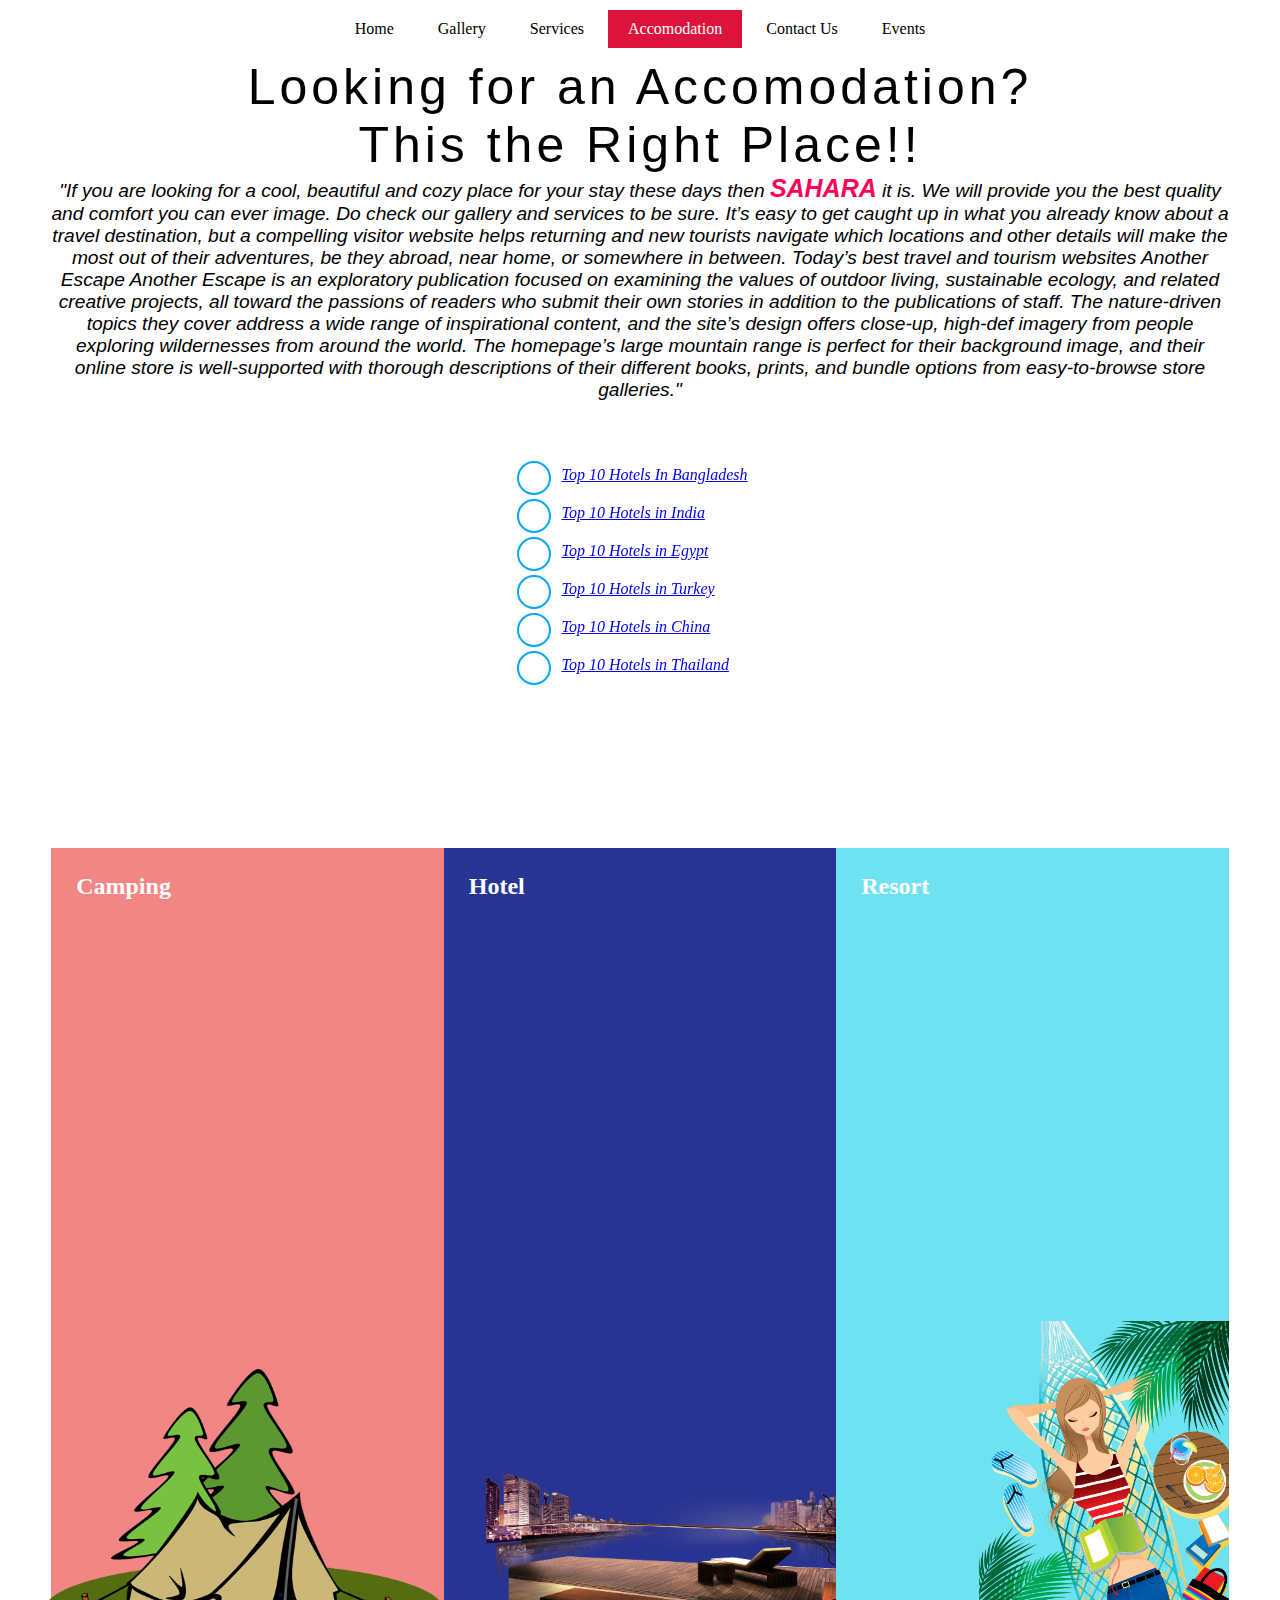
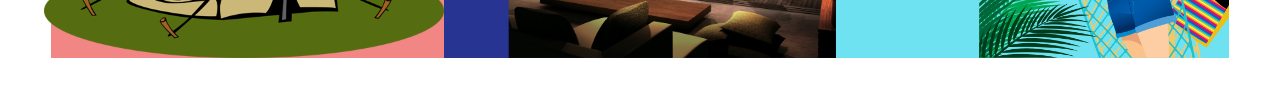
<file: WPD project/accomodation.html>
<!DOCTYPE html>
<html lang="en">
<head>
    <meta charset="UTF-8">
    <meta http-equiv="X-UA-Compatible" content="IE=edge">
    <meta name="viewport" content="width=device-width, initial-scale=1.0">
    <title>Sahara-Accomodation</title>
    <link rel="stylesheet" href="accomodation.css">
    <link rel="stylesheet" href="https://fonts.googleapis.com/css2?family=Roboto+Mono&display=swap">
    <link href="https://fonts.googleapis.com/css2?family=Cabin&display=swap" rel="stylesheet">
</head>
<body>
    <nav>
        <div class="container">
          <ul>
            <li class="home"><a href="index.html">Home</a></li>
            <li class="gallery"><a href="gallery.html">Gallery</a></li>
            <li class="aervices"><a href="services.html">Services</a></li>
            <li class="accomodation active"><a href="accomodation.html">Accomodation</a></li>
            <li class="contactus"><a href="contactus.html">Contact Us</a></li>
            <li class="events"><a href="events.html">Events</a></li>
          </ul>
        </div>
      </nav>
    <div class="navig">
        
            <ul><li><p>Looking for an Accomodation?<br>This the Right Place!!</p></li></ul>
       
    </div>
    <div id="sometext">
        <p>"If you are looking for a cool, beautiful and cozy place for your stay these days then <span id="saharatxt">SAHARA</span> it is. We will provide you the best quality and comfort you can ever image. Do check our gallery and services to be sure.

            It’s easy to get caught up in what you already know about a travel destination, but a compelling visitor website helps returning and new tourists navigate which locations and other details will make the most out of their adventures, be they abroad, near home, or somewhere in between.
            
            Today’s best travel and tourism websites
            Another Escape
            Another Escape is an exploratory publication focused on examining the values of outdoor living, sustainable ecology, and related creative projects, all toward the passions of readers who submit their own stories in addition to the publications of staff. The nature-driven topics they cover address a wide range of inspirational content, and the site’s design offers close-up, high-def imagery from people exploring wildernesses from around the world. The homepage’s large mountain range is perfect for their background image, and their online store is well-supported with thorough descriptions of their different books, prints, and bundle options from easy-to-browse store galleries."</p>
    </div>

    <div class="lists">
    
        <ul>
            <li> <p> <a href="https://www.expedia.com/Destinations-In-Bangladesh-Luxury-Hotel.0-0-d15-tLuxuryHotel.Hotel-Filter-Destinations">Top 10 Hotels In Bangladesh</a></p></li>
            <li> <p> <a href="https://theluxurytravelexpert.com/2019/09/02/best-luxury-hotels-india/">Top 10 Hotels in India</a> </p></li>
            <li> <p> <a href=" https://en.escapio.com/5-star-hotels/egypt-hotels">Top 10 Hotels in Egypt </a></p></li>
            <li> <p> <a href="https://theluxurytravelexpert.com/2016/01/18/top-10-best-luxury-hotels-in-turkey/">Top 10 Hotels in Turkey </a></p></li>
            <li> <p> <a href="http://www.china-hotels.ws/top10-luxury-hotels.htm">Top 10 Hotels in China </a></p></li>
            <li> <p><a href="https://theluxurytravelexpert.com/2020/02/17/top-10-best-luxury-hotels-thailand/">Top 10 Hotels in Thailand </a></p></li>
        </ul>
    </div>
    
    

    <section id="accomodation">
        
         
        <div class="photo">
            <h2>Camping</h2>
            <div class="caption">
                <p>Find the spot you want and book now. Here are some Fourth of July hot spots with close proximity to holiday celebrations.</p>
                <a href="contactus.html"><button type="new_button">Contact Us</button></a>
                
            </div>
            <img src="images/camp.png" id="guide">
        </div>
        <div class="photo">
            <h2>Hotel</h2> 

            <div class="caption">
                <p>With SAHARA you can easily find your ideal hotel and compare prices from different websites. Simply enter where you want to go and your desired travel let us know </p>
                <a href="contactus.html"><button type="new_button">Contact Us</button></a>
            </div>
            <img src="images/sum.png" id="room">
        </div>
        <div class="photo">
            <h2>Resort</h2>
            <div class="caption">
                <p>Sahara can help you choose sustainable Resort for you. We provide world class Resort for you. If you are looking for affordable places here we are.</p>
                <a href="contactus.html"><button type="new_button">Contact Us</button></a>
            </div>
            <img src="images/klipartz.com (2).png" alt="food" id="camp">
        </div>
      </section>
</html>
</file>
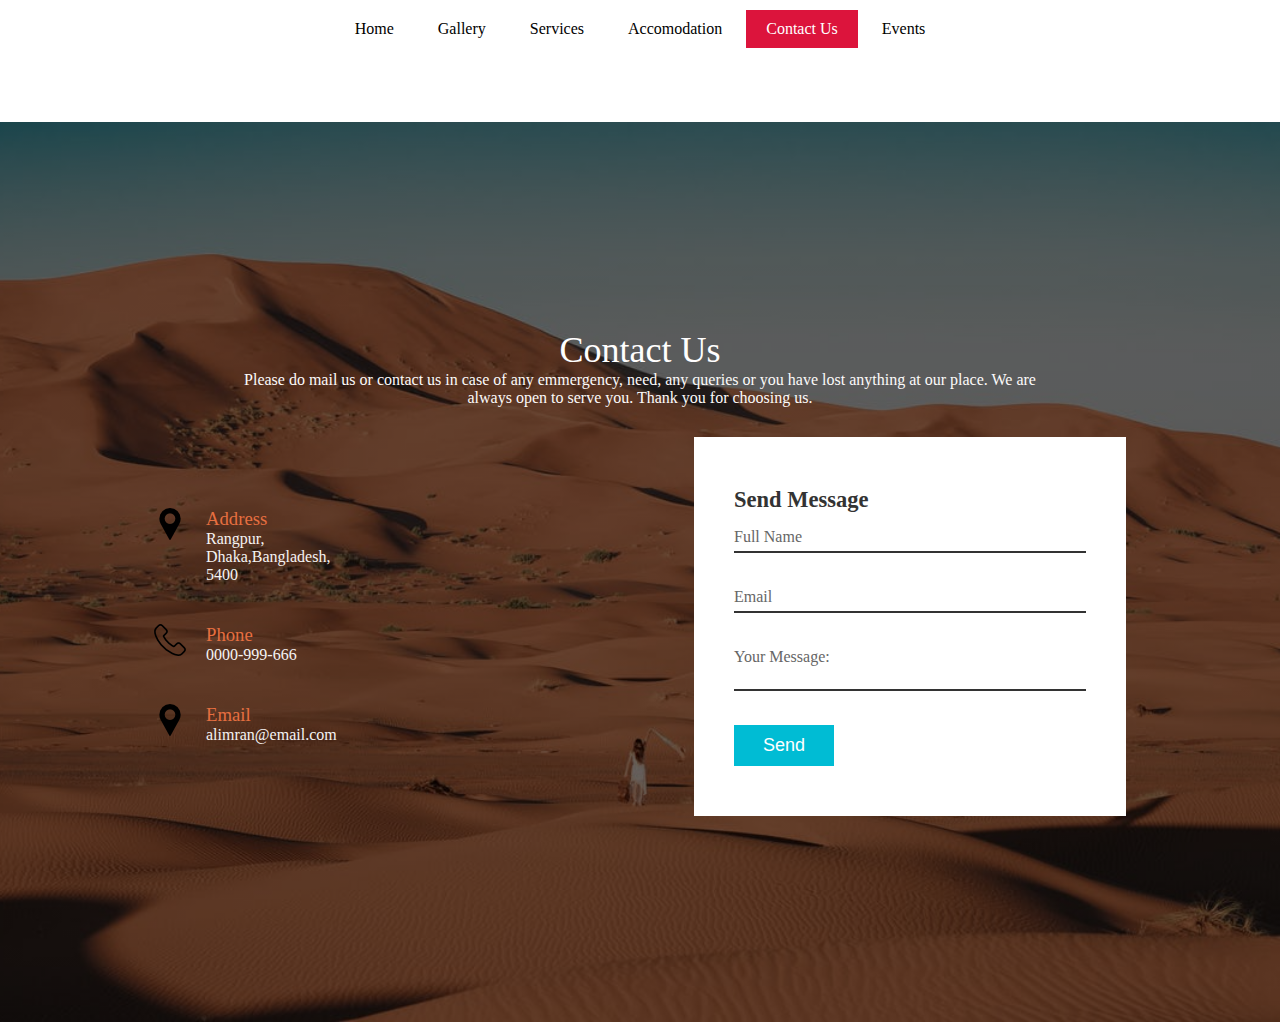
<file: WPD project/contactus.html>
<!DOCTYPE html>
<html lang="en">
<head>
    <meta charset="UTF-8">
    <meta http-equiv="X-UA-Compatible" content="IE=edge">
    <meta name="viewport" content="width=device-width, initial-scale=1.0">
    <title>Sahara-Contact Us</title>
    <link rel="stylesheet" href="style.css">
    <link rel="stylesheet" href="https://fonts.googleapis.com/css2?family=Roboto+Mono&display=swap"">
    <link href="https://fonts.googleapis.com/css2?family=Cabin&display=swap" rel="stylesheet">
</head>

<body>
    <nav>
        <div class="container">
          <ul>
            <li class="home"><a href="index.html">Home</a></li>
            <li class="gallery"><a href="gallery.html">Gallery</a></li>
            <li class="services"><a href="services.html">Services</a></li>
            <li class="accomodation"><a href="accomodation.html">Accomodation</a></li>
            <li class="contactus active"><a href="contactus.html">Contact Us</a></li>
            <li class="events"><a href="events.html">Events</a></li>
          </ul>
        </div>
      </nav>
    <section id="contactus">
         
          <div class="content">
            <h2>Contact Us</h2>
            <p>Please do mail us or contact us in case of any emmergency, need, any queries or you have lost anything at our place. We are always open to serve you. Thank you for choosing us.</p>
          </div>
              <div class="container2"> 
                    <div class="contactinfo">
                        <div class="box">
                            <div class="icon"> 
                               <img src="images/pin.png" alt="">
                            </div>
                               
                               
                            <div class="text">
                                    <h3>Address</h3>
                                    <p>Rangpur, <br>Dhaka,Bangladesh,<br>5400</p>
                            </div>

                        </div>
                        <div class="box">
                                <div class="icon">
                                   <img src="images/telephone.png" alt="">
                                </div>
                                     
                                    <div class="text">
                                        <h3>Phone</h3>
                                        <p>0000-999-666</p>
                                     </div>
                        </div>
                        <div class="box">
                        <div class="icon">
                         <img src="images/pin.png" alt="">
                        </div>
                            
                            <div class="text">
                                <h3>Email</h3>
                                <p>alimran@email.com</p>
                            </div>
                    </div>
                    </div>
                    
                    <div class="contactform"> 
              <form action="">
              
                <div class="inputBox">
                    <h2>Send Message</h2>
                    <input type="text" name="" required="required">
                    <span>Full Name</span>
                </div>
                <div class="inputBox">
                   
                  <input type="text" name="" required="required">
                  <span>Email </span>
              </div>
              <div class="inputBox">
                
                  <textarea name="" required="required" id="" ></textarea>
                  <span>Your Message: </span>
              </div>
              <div class="inputBox">
                  <input type="submit" name="" value="Send">                 
            </div>
              </form>       
        </div>
              </div>     
    </section>
  </body>
  </html>
</file>
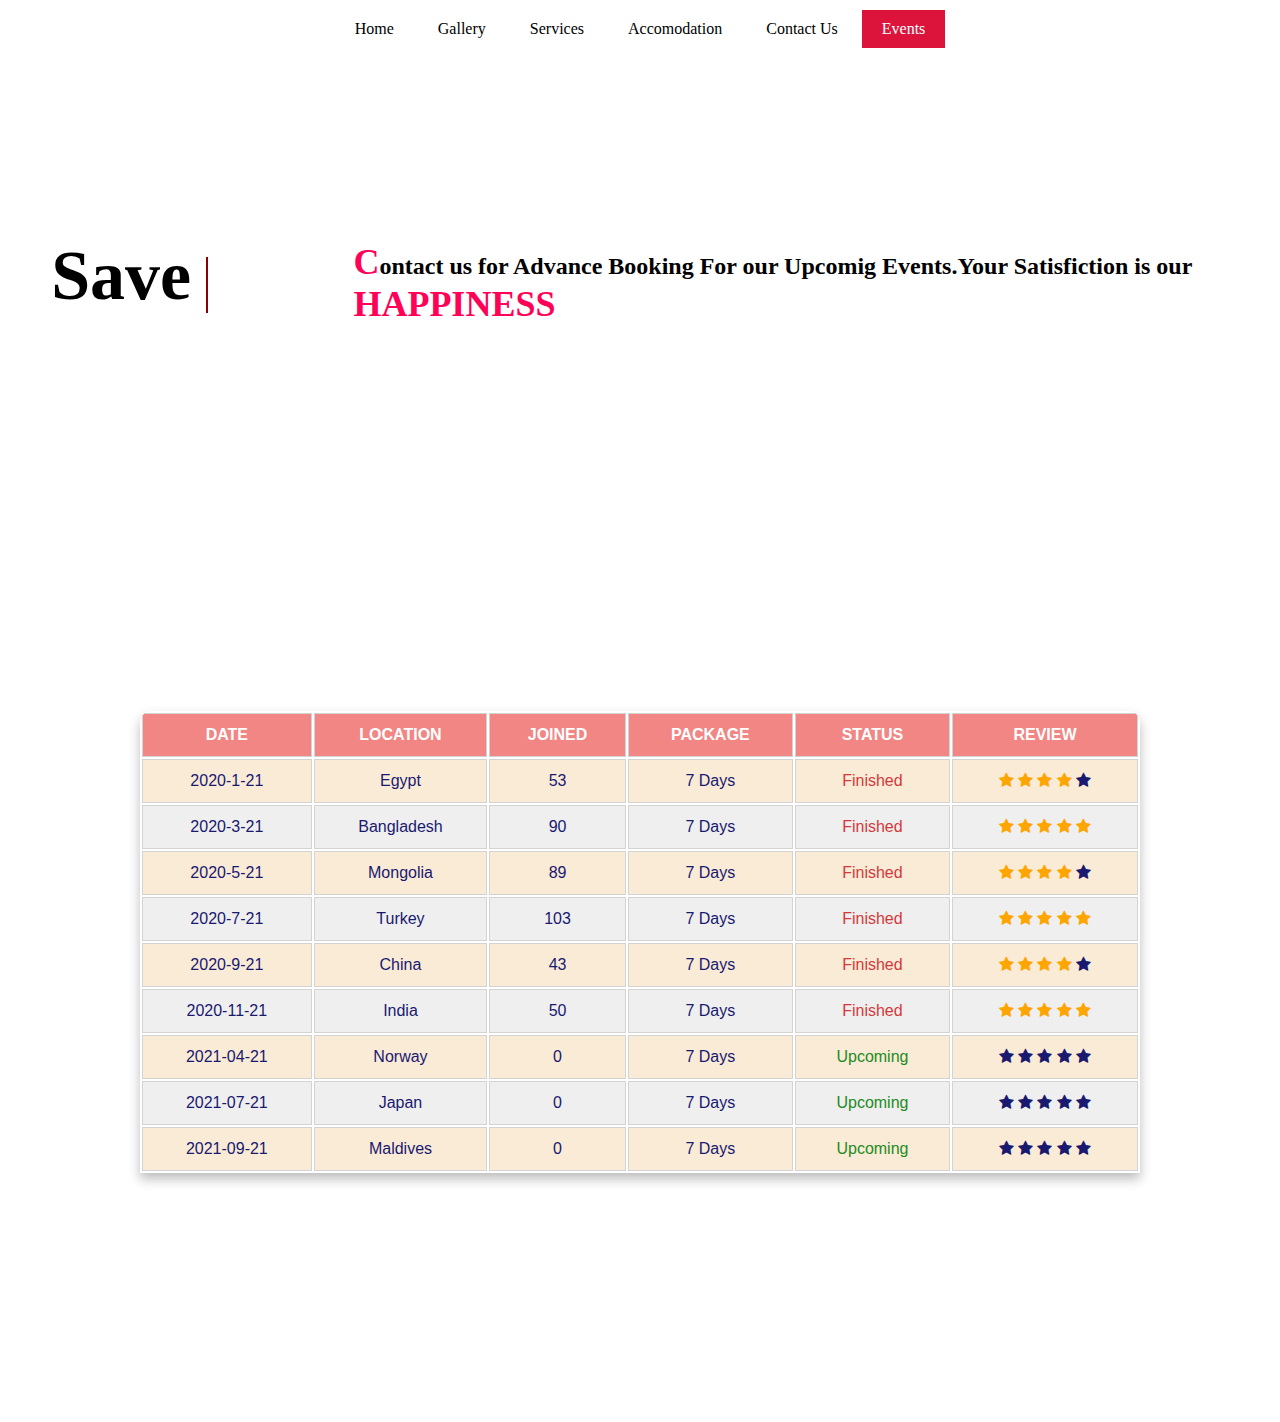
<file: WPD project/events.html>
<!DOCTYPE html>
<html lang="en">
<head>
    <meta charset="UTF-8">
    <meta http-equiv="X-UA-Compatible" content="IE=edge">
    <meta name="viewport" content="width=device-width, initial-scale=1.0">
    <title>Sahara-Events</title>
    <link rel="stylesheet" href="events.css">
    <link rel="stylesheet" href="https://cdnjs.cloudflare.com/ajax/libs/font-awesome/4.7.0/css/font-awesome.min.css">
</head>
<body>
    <nav>
        <div class="container">
          <ul>
            <li class="home"><a href="index.html">Home</a></li>
            <li class="gallery"><a href="gallery.html">Gallery</a></li>
            <li class="aervices"><a href="services.html">Services</a></li>
            <li class="accomodation"><a href="accomodation.html">Accomodation</a></li>
            <li class="contactus"><a href="contactus.html">Contact Us</a></li>
            <li class="events active"><a href="events.html">Events</a></li>
          </ul>
        </div>
      </nav>
      <section id="home">
          
        <div class="wrapper">
            <div class="static">Save </div>
            <ul class="dynamic">
                <li><span>Time</span></li>
                <li><span>Money</span></li>
               
            </ul>

        </div>
        <div id="text">
            <h2><span>C</span>ontact us for Advance Booking For our Upcomig Events.Your Satisfiction is our <span>HAPPINESS</span></h2>
        </div>
        
    </section>
      <section id="event">
          <div class="block">
             
              <Table>
                 
                      <tr>
                          <th>Date</th>
                          <th>Location</th>
                          <th>Joined</th>
                          <th>Package</th>
                          <th>Status</th>
                          <th>Review</th>
                          
                      </tr>
               
                  
                      <tr>
                          <td>2020-1-21</td>
                          <td>Egypt</td>
                          <td>53</td>
                          <td>7 Days</td>
                          <td> <span id="finished">Finished</span>
                          <td><span class="fa fa-star checked1"></span>
                            <span class="fa fa-star checked1"></span>
                            <span class="fa fa-star checked1"></span>
                            <span class="fa fa-star checked1"></span>
                            <span class="fa fa-star"></span></td>
                      </tr>
                      <tr>
                        <td>2020-3-21</td>
                        <td>Bangladesh</td>
                        <td>90</td>
                        
                        <td>7 Days</td>
                        <td> <span id="finished">Finished</span>
                        <td><span class="fa fa-star checked1"></span>
                            <span class="fa fa-star checked1"></span>
                            <span class="fa fa-star checked1"></span>
                            <span class="fa fa-star checked1"></span>
                            <span class="fa fa-star checked1"></span></td>
                    </tr>
                    <tr>
                        <td>2020-5-21</td>
                        <td>Mongolia</td>
                        <td>89</td>
                        <td>7 Days</td>
                        <td> <span id="finished">Finished</span>
                        <td><span class="fa fa-star checked1"></span>
                            <span class="fa fa-star checked1"></span>
                            <span class="fa fa-star checked1"></span>
                            <span class="fa fa-star checked1"></span>
                            <span class="fa fa-star"></span></td>
                    </tr>
                    <tr>
                        <td>2020-7-21</td>
                        <td>Turkey</td>
                        <td>103</td>
                        <td>7 Days</td>
                        <td> <span id="finished">Finished</span>
                        <td><span class="fa fa-star checked1"></span>
                            <span class="fa fa-star checked1"></span>
                            <span class="fa fa-star checked1"></span>
                            <span class="fa fa-star checked1"></span>
                            <span class="fa fa-star checked1"></span></td>
                    </tr>
                    <tr>
                        <td>2020-9-21</td>
                        <td>China</td>
                        <td>43</td>
                        <td>7 Days</td>
                        <td> <span id="finished">Finished</span>
                        <td><span class="fa fa-star checked1"></span>
                            <span class="fa fa-star checked1"></span>
                            <span class="fa fa-star checked1"></span>
                            <span class="fa fa-star checked1"></span>
                            <span class="fa fa-star"></span></td>
                    </tr>
                    <tr>
                        <td>2020-11-21</td>
                        <td>India</td>
                        <td>50</td>
                        <td>7 Days</td>
                        <td> <span id="finished">Finished</span>
                        <td><span class="fa fa-star checked1"></span>
                            <span class="fa fa-star checked1"></span>
                            <span class="fa fa-star checked1"></span>
                            <span class="fa fa-star checked1"></span>
                            <span class="fa fa-star checked1"></span></td>
                    </tr>
                    <tr>
                        <td>2021-04-21</td>
                        <td>Norway</td>
                        <td>0</td>
                        <td>7 Days</td>
                        <td> <span id="upcoming">Upcoming</span>
                        <td><span class="fa fa-star "></span>
                            <span class="fa fa-star "></span>
                            <span class="fa fa-star "></span>
                            <span class="fa fa-star "></span>
                            <span class="fa fa-star "></span></td>
                    </tr>
                    <tr>
                        <td>2021-07-21</td>
                        <td>Japan</td>
                        <td>0</td>
                        <td>7 Days</td>
                        <td> <span id="upcoming">Upcoming</span>
                        <td><span class="fa fa-star "></span>
                            <span class="fa fa-star "></span>
                            <span class="fa fa-star "></span>
                            <span class="fa fa-star "></span>
                            <span class="fa fa-star "></span></td>
                    </tr>
                    <tr>
                        <td>2021-09-21</td>
                        <td>Maldives</td>
                        <td>0</td>
                        <td>7 Days</td>
                        <td> <span id="upcoming">Upcoming</span>
                        <td><span class="fa fa-star "></span>
                            <span class="fa fa-star "></span>
                            <span class="fa fa-star "></span>
                            <span class="fa fa-star "></span>
                            <span class="fa fa-star "></span></td>
                    </tr>
                    
                  
                  
              </Table>
            
          </div>
          

      </section>
    
</body>
</html>
</file>
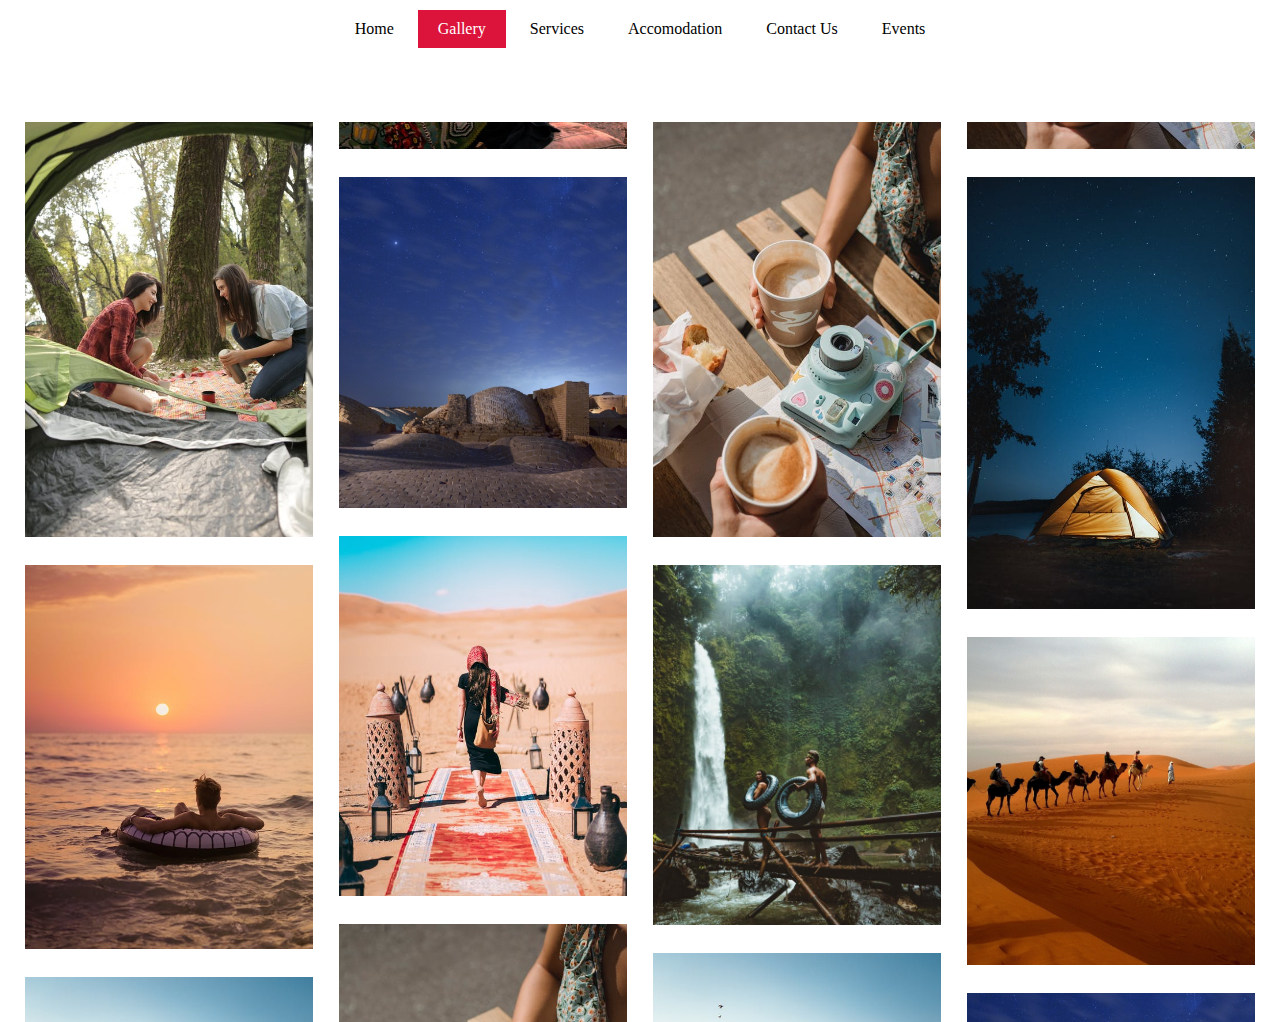
<file: WPD project/gallery.html>
<!DOCTYPE html>
<html lang="en">
<head>
    <meta charset="UTF-8">
    <meta http-equiv="X-UA-Compatible" content="IE=edge">
    <meta name="viewport" content="width=device-width, initial-scale=1.0">
    <title>Sahara-Gallary</title>
    <link rel="stylesheet" href="style.css">
    <link rel="stylesheet" href="https://fonts.googleapis.com/css2?family=Roboto+Mono&display=swap"">
    <link href="https://fonts.googleapis.com/css2?family=Cabin&display=swap" rel="stylesheet">
</head>

<body>
    <nav>
        <div class="container">
          <ul>
            <li class="home"><a href="index.html">Home</a></li>
            <li class="gallery  active"><a href="gallery.html">Gallery</a></li>
            <li class="services"><a href="services.html">Services</a></li>
            <li class="accomodation"><a href="accomodation.html">Accomodation</a></li>
            <li class="contactus"><a href="contactus.html">Contact Us</a></li>
            <li class="events"><a href="events.html">Events</a></li>
          </ul>
        </div>
      </nav>

      <section id="gallery">
        <div class="container3">
         
         <div class="images">
            <h1>Into Wild</h1>
            <img src="images/2.jpeg" >
        </div>
        <div class="images" >
            <h1>Into wild</h1>
            <img src="images/8.jpeg">
        </div>
        <div class="images">
            <h1>Enjoy your Sunset </h1>
            <img src="images/4.jpeg"  >
        </div>
        <div class="images">
            <h1>Explore culture</h1>
            <img src="images/5.jpeg">
        </div>
        <div class="images" >
            <h1>Coffee in Turkey</h1>
            <img src="images/6.jpeg" class="img1">
        </div>
        <div class="images">
            <h1>Into wild</h1>
            <img src="images/pic-4.png" class="img1" >
        </div>
        <div class="images">
            <h1>Explore culture</h1>
            <img src="images/3.jpeg">
        </div>
        <div class="images" >
            <h1>Coffee in Turkey</h1>
            <img src="images/1.jpeg" class="img1">
        </div>
    
        <div class="images">
            <h1>Explore culture</h1>
            <img src="images/3.jpeg">
        </div>
        <div class="images" >
            <h1>Coffee in Turkey</h1>
            <img src="images/1.jpeg" class="img1">
        </div>
        <div class="images">
            <h1>Into wild</h1>
            <img src="images/2.jpeg" class="img1" >
        </div>
        <div class="images">
            <h1>Explore culture</h1>
            <img src="images/5.jpeg">
        </div>
        <div class="images" >
            <h1>Coffee in Turkey</h1>
            <img src="images/1.jpeg" class="img1">
        </div>
        <div class="images">
            <h1>Into wild</h1>
            <img src="images/7.jpeg" class="img1" >
        </div>
        <div class="images" >
            <h1>Coffee in Turkey</h1>
            <img src="images/pic-1.png" class="img1">
        </div>
        <div class="images">
            <h1>Into wild</h1>
            <img src="images/pic-4.png" class="img1" >
        </div>


          
    </div>
</section>
<script src="app.js"></script>
</body>
</html>
</file>
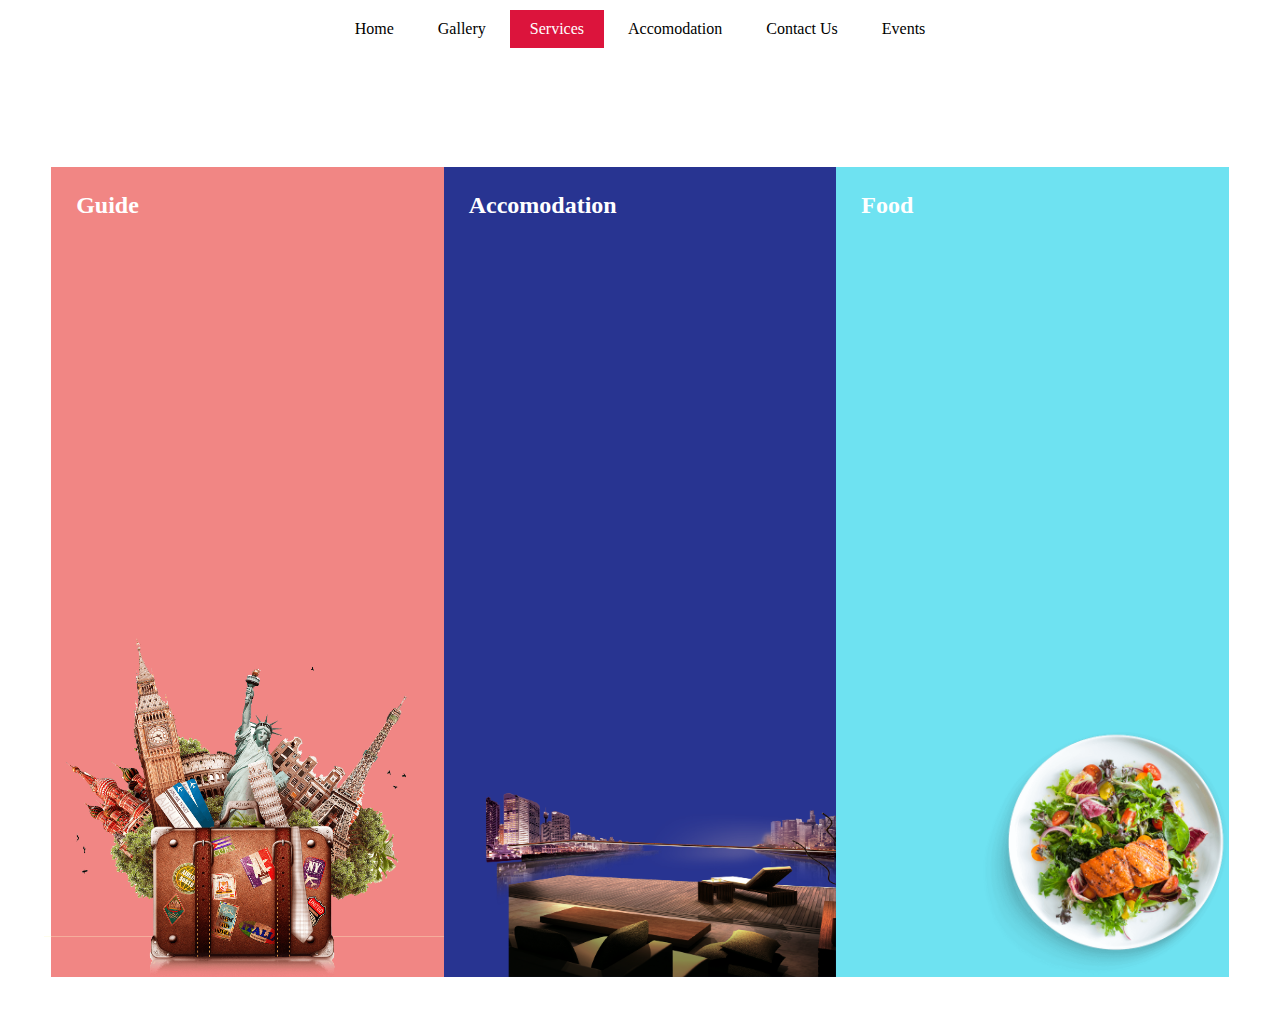
<file: WPD project/services.html>
<!DOCTYPE html>
<html lang="en">
<head>
    <meta charset="UTF-8">
    <meta http-equiv="X-UA-Compatible" content="IE=edge">
    <meta name="viewport" content="width=device-width, initial-scale=1.0">
    <title>Sahara-Services</title>
    <link rel="stylesheet" href="style.css">
    <link rel="stylesheet" href="https://fonts.googleapis.com/css2?family=Roboto+Mono&display=swap"">
    <link href="https://fonts.googleapis.com/css2?family=Cabin&display=swap" rel="stylesheet">
</head>

<body>
    <nav>
        <div class="container">
          <ul>
            <li class="home"><a href="index.html">Home</a></li>
            <li class="gallery"><a href="gallery.html">Gallery</a></li>
            <li class="services active"><a href="services.html">Services</a></li>
            <li class="accomodation"><a href="accomodation.html">Accomodation</a></li>
            <li class="contactus"><a href="contactus.html">Contact Us</a></li>
            <li class="events"><a href="events.html">Events</a></li>
          </ul>
        </div>
      </nav>
      <section id="services">
        
         
            <div class="photo">
                <h2>Guide</h2>
                <div class="caption">
                    <p>We have experienced guides with natice English accent, also knows spanish, japanese, turkish and Russian Language. Will motivate you, make you feel heavely while explainging and touring you the place.</p>
                    <a href="page1.html"><button type="new_button">know More</button></a>
                    
                </div>
                <img src="images/guide.png" id="guide">
            </div>
            <div class="photo">
                <h2>Accomodation</h2> 

                <div class="caption">
                    <p>This place is heavenly for your stay. None before lived here had a complain. In case of any needs we are always there to listen and take your order. Do check our accomodation page for more info.</p>
                    
                <a href="accomodation.html"><button type="new_button">know More</button></a>
                </div>
                <img src="images/sum.png" id="summer">
            </div>
            <div class="photo">
                <h2>Food</h2>
                <div class="caption">
                    <p>The foods here is undoubtedly delicious. We garrenty you the fresh, tasty and helthy food. We serve our customers as they wish and best way forssible for their comfort.</p>
                    <a href="page3.html"> <button type="new_button">know More</button></a>
                   
                </div>
                <img src="images/klipartz.com.png" alt="food" id="food">
            </div>
          </section>
      <script src="app.js"></script>
</body>
</html>
</file>
<file: WPD project/accomodation.css>
* {
    padding: 0;
    margin: 0;
    box-sizing: border-box;
  }
  html {
  
    scroll-behavior: smooth;
  }
  
  
  section {
      height: 100vh;
      width: 100%;
      
  
      display: flex;
      align-items: center;
      justify-content: center;
      padding-left: 4%;
        padding-right: 4%;
        box-sizing: border-box;
      
    }
    nav {
        position: sticky;
        top: 0;
        background-color: #fff;
      }
      nav .container {
        width: 90%;
        max-width: 1000px;
        margin: 0 auto;
        text-align: center;
        padding: 10px;
      }
      nav .container ul li {
        display: inline-block;
      }
      nav .container ul li a {
        display: inline-block;
        text-decoration: none;
        padding: 10px 20px;
        color: black;
      }
      nav .container ul li.active {
        background-color: crimson;
        transition: 0.3s ease; 
      }
      nav .container ul li.active a {
        color: rgb(255, 255, 255);
      }
      

    .navig {
  
       
        width: 100%;
        max-width: 1000px;
        margin: 0 auto;
        text-align: center;
        padding: 0px;
      }
      .navig ul li{
        display: inline-block;
          list-style: none;
      }
      .navig ul li p{
          font-size: 50px;
          font-weight: 150;
          font-family: Impact, Haettenschweiler, 'Arial Narrow Bold', sans-serif;
            letter-spacing: 4px;
            
        }

        #sometext{
            padding-left: 4%;
            padding-right: 4%;
            font-family: 'Gill Sans', 'Gill Sans MT', Calibri, 'Trebuchet MS', sans-serif;
            text-align: center;
            font-style: italic;
           font-size: 1.2rem;
        }
        #sometext p #saharatxt{
            color:#ff0157;
      font-weight: 700;
      font-size: 1.3em;
        }
#accomodation{
    margin-top: 5%;
    position: relative;
    overflow: scroll;
   }
   
   .photo{
    
     height: 90%;
     width: auto;
   flex: 1;
    display: flex;
    text-align: left;
     position: relative;
    color: #fff;
    padding: 25px;
    transition: 1.2s;
    
   }
   .photo p{
       font-size: 1.2rem;
       font-family: 'Lucida Sans', 'Lucida Sans Regular', 'Lucida Grande', 'Lucida Sans Unicode', Geneva, Verdana, sans-serif;
      
     
       
   }
   .photo h2{
     text-align: center;
   
   }
   
   .photo:nth-child(1){
   background: #f18684;
   
     
     
     
   }
   
   .photo:nth-child(2){
   background: #283491;
   text-align: center;
   
    
     
    
   }
   .photo:nth-child(3){
   background: #6ee2f1;
   }
   
   .caption{
     max-width: 230px;
     font-size: 20px;
     margin: 28px 0;
     display:none;
   
   }
   .photo img {
     position: absolute;
     width: 400px;
     bottom: 0;
     right: 0;
   }
   .caption button{
    border: 2px solid #fff;
    background: #fff;
    outline: none;
    padding: 8px 18px;
    color: rgb(5, 0, 0);
    border-radius: 30px;
    margin-top: 20px;
    cursor: pointer;
    font-size: 12px;
  
  }
  .caption button:hover{
  background:crimson;
    border: 2px solid crimson;

  }
  .lists{
      
      display: flex;
      padding: 50px;
      justify-content: center;
      align-items: center;
      
  }
  .lists ul{
position: relative;
  }

 .lists ul li{
     position: relative;
     list-style: none;
     display: table;
     margin: 10px 0;
     padding-left: 34px;
     padding-right: 5px;
 }
 .lists ul li p{
     font-family: Cambria, Cochin, Georgia, Times, 'Times New Roman', serif;
    font-style: italic;
    font-weight: 500;
    
}
 .lists ul li::before{
     content: '';
     position: absolute;
     top: 0;
     left: 0;
     width: 34px;
     height: 34px;
    transition-delay: 0.5s,0s;
     border-radius: 34px;
     transition: background 0.5s, width 0.5s;
     box-sizing: border-box;
     border: 2px solid #03a9f4;
 }
 .lists ul li:hover:before{

    width: 100%;
    background: #03a9f4;
    transition-delay: 0s,0.3s;
 }
 .lists ul li:hover:after{
     content: '';
     position: absolute;
     top: 13px;
     left: 12px;
     height: 6px;
     width: 6px;
     border-top: 2px solid #283491;
     border-right: 2px solid #283491;
     transform: rotate(45deg);
 }
 .lists ul li:hover:after{
     transform: rotate(45deg) scale(1.5);
 }
 .lists ul li p{
     position: relative;
     z-index: 10;
     padding: 5px 10px;
     color: rgb(8, 4, 4);
 }
   
   #room{
     width: 350px;
   }
   #camp{
     width: 250px;
   }
   
   .photo:hover{
   
     flex-grow: 2;
     
   }
   .photo:hover img{
       display: none;
   }
   
   .photo:hover .caption{
     display:block;
   }

   
   }
</file>
<file: WPD project/style.css>
@import url("https://fonts.googleapis.com/css2?family=Roboto+Mono&display=swap");

* {
  padding: 0;
  margin: 0;
  box-sizing: border-box;
}
html {

  scroll-behavior: smooth;
}
#logo{

  cursor: pointer;
}

section {
  height: 100vh;
  width: 100%;
  
  background-color:#fff;
  display: flex;
  align-items: center;
  justify-content: center;
  padding-left: 4%;
    padding-right: 4%;
    box-sizing: border-box;
  
}


#home {
  background-image: linear-gradient(rgba(0,0,0,0.6),rgba(0,0,0,0.6)),url(images/back.jpeg);
    background-position: center;
    background-size: cover;

}

.row{
    display: flex; 
    align-items: center;
    justify-content: center;
    height: 88%;
    align-items: center;
}
.row col{
    flex-basis: 50%;

}

.row .col h1{
    font-family: 'Cabin', sans-serif;
    color: #fff;
    font-size: 100px;
}
.row .col h2{
    font-family: 'Cabin', sans-serif;
    color: #fff;
    font-size: 20px;
    line-height: 20px;
}
.btn{
 width: 180px;
 color: #fff;
 font-size: 16px;
 padding: 12px 0;
 background: crimson;
 border: 0;
 border-radius: 20px;
 outline: none;
 margin-top: 30px;
 cursor: pointer;

}
.card{
   
    width: 200px;
    height: 230px;
    display: inline-block;
    border-radius: 10px;
    padding: 15px 25px;
    box-sizing: border-box;
    cursor: pointer;
    margin: 10px 15px;
    background-position: center;
    background-size: cover;
    transition: transform 0.5s;


}
.card1{
    background-image: url(images/pic-1.png);
}
.card2{
    background-image: url(images/pic-2.png);
}
.card3{
    background-image: url(images/pic-3.png);
}
.card4{
    background-image: url(images/pic-4.png);
}
.card:hover{
transform: translateY(-10px);
}

h5{
    color: #fff;
    text-shadow: 0 0 5px #999;
}
.card p{
    color: #fff;
    text-shadow: 0 0 15px #fff;
    font-size:12px ;
}
#gallery {
  margin-top: 5%;
  position: relative;
  overflow: scroll;
 
}
 .container3{

  position: absolute;
  column-count: 4;
  padding: 20px;
 

}

.images{

  display: inline-block;
  margin-bottom: 10px;
  padding: 5px;
 overflow: hidden;
}
.container3 img{
  width: 100%;
  transition: 0.25s ease-in-out;
}

 .images:hover img{
  transform: scale(1.1);

}
.images h1{
  position: absolute;
  padding: 5px;
  margin: 5px;
  font-size: 25px;
  background: #5c5c5c;
  color: #fff;
  border-radius: 5px;
  opacity: 0;
  z-index: 1;
  transition: 0.25 ease-in-out;


}

.images:hover h1{
 opacity: 0.5; 
}
  


nav {
  position: sticky;
  top: 0;
  background-color: #fff;
}
nav .container {
  width: 90%;
  max-width: 1000px;
  margin: 0 auto;
  text-align: center;
  padding: 10px;
}
nav .container ul li {
  display: inline-block;
}
nav .container ul li a {
  display: inline-block;
  text-decoration: none;
  padding: 10px 20px;
  color: black;
}
nav .container ul li.active {
  background-color: crimson;
  transition: 0.3s ease; 
}
nav .container ul li.active a {
  color: rgb(255, 255, 255);
}
#services{
 margin-top: 5%;
 position: relative;
 overflow: scroll;
}

.photo{
 
  height: 90%;
  width: auto;
flex: 1;
 display: flex;
 text-align: center;
  position: relative;
 color: #fff;
 padding: 25px;
 transition: 0.6s;
 
}
.photo h2{
  text-align: center;

}

.photo:nth-child(1){
background: #f18684;

  
  
  
}

.photo:nth-child(2){
background: #283491;
text-align: center;

 
  
 
}
.photo:nth-child(3){
background: #6ee2f1;
}

.caption{
  max-width: 230px;
  font-size: 20px;
  margin: 28px 0;
  display:none;

}
.photo img {
  position: absolute;
  width: 400px;
  bottom: 0;
  right: 0;
}

#summer{
  width: 350px;
}
#food{
  width: 250px;
}

.photo:hover{

  flex-grow: 2;
}

.photo:hover .caption{
  display:block;
}
.caption button{
  border: 2px solid #fff;
  background: transparent;
  outline: none;
  padding: 8px 18px;
  color: #fff;
  border-radius: 30px;
  margin-top: 20px;
  cursor: pointer;
  font-size: 12px;

}

#contactus{
 margin-top: 5%;
 position: relative;
 min-height: 100vh;
  padding: 50px 100px;
  display: flex;
  justify-content: center;
  align-items: center;
  flex-direction: column;
  
  background-image: linear-gradient(rgba(0,0,0,0.6),rgba(0,0,0,0.6)),url(images/pexels-photo-4253829.jpeg);
  
  background-size: cover;
  background-position: center;
  
   

}
#contactus .content{
  max-width: 800px;
  text-align: center;
}
#contactus .content h2{
  font-size: 36px;
  font-weight: 500;
  color: rgb(255, 254, 254);
}
#contactus  .content p{
  
  font-weight: 300;
  color: rgb(252, 250, 250);
}
#contactus .container2{
  width: 100%;
  display: flex;
  justify-content: center;
  align-items: center;
  margin-top: 30PX;
}

.container2 .contactinfo{
  width: 50%;
  display: flex;
  flex-direction: column;
}
.container2 .contactinfo .box{
  position: relative;
  padding: 20px 0;
  display: flex;
}

.container2 .contactinfo .box .text{
  display: flex;
 margin-left: 20px;
 font-size: 16px;
 color: rgb(245, 243, 243);
 flex-direction: column;
 font-weight: 300;
}
.container2 .contactinfo .box .text h3{
  font-weight: 500;
  color: #e66f40;
  


}
.contactform{
  width: 40%;
  padding: 40px;
  background: white;
 
}


.contactform{
  font-size: 15px;
  color: #333;
  font-weight: 400;

}
.contactform .inputBox{
  position: relative;
  width: 100%;
  margin-top: 10px;

}

.contactform .inputBox input,
 .contactform .inputBox textarea{
  
  width: 100%;
  padding: 5px 0; 
  font-size: 16px;
  margin: 10px 0;
  border: none;
  border-bottom: 2px solid #333;
  outline: none;
  resize: none;
}



.contactform .inputBox span{
  position: absolute;
  left: 0;
  padding: 5px 0; 
  font-size: 16px;
  margin: 10px 0;
  pointer-events: none;
  transition: 0.5s;
  color: #666;
}

.contactform .inputBox input:focus ~ span,
.contactform .inputBox input:valid ~ span,
.contactform .inputBox textarea:focus ~ span,
.contactform .inputBox textarea:valid ~ span
{
color: #e91e63;
font-size: 12px;
transform: translateY(-20px);
}

.contactform .inputBox input[type="submit"]
{
  width: 100px;
  background:#00bcd4 ;
  color: #fff;
  border: none;
  cursor: pointer;
  padding: 10px;
  font-size: 18px;
}
</file>
<file: WPD project/events.css>
* {
    padding: 0;
    margin: 0;
    box-sizing: border-box;
  }
  html {
  
    scroll-behavior: smooth;
  }
  section {
    height: 100vh;
    width: 100%;
    background-color: #fff;
    position: relative;
    display: flex;
    align-items: center;
    justify-content: center;
    padding-left: 4%;
      padding-right: 4%;
      box-sizing: border-box;
    
  }



  nav {
    position: sticky;
    top: 0;
    background-color: #fff;
  }
  nav .container {
    width: 90%;
    max-width: 1000px;
    margin: 0 auto;
    text-align: center;
    padding: 10px;
  }
  nav .container ul li {
    display: inline-block;
  }
  nav .container ul li a {
    display: inline-block;
    text-decoration: none;
    padding: 10px 20px;
    color: black;
  }
  nav .container ul li.active {
    background-color: crimson;
    transition: 0.3s ease; 
  }
  nav .container ul li.active a {
    color: rgb(255, 255, 255);
  }
  #event{
      padding-top: 10%;
      box-sizing: border-box;
     background-color:#fff;
  }
  .block{
     
      
      width: 1000px;
        position: absolute;
      height: 800px;
      padding: 0px;
      margin-top: 20px;
      margin-bottom: 20px;
      background-color:#fff;

     
  }
  table{
      position: absolute;
      z-index: 2;
      left: 50%;
      right: 50%;
      top: 40%;
      padding: 0px;
      transform: translate(-50%,-50%);
      width: 100%;
     text-align: center;
     overflow: hidden;
     border-radius: 12px 12px 0 0;
     box-shadow: 0 6px 12px rgba(32,32,32,0.3);
  }
  th,td{
      padding: 12px 15px;
      border: 1px solid lightgray;
        color: midnightblue;
        border-collapse: collapse;


  }
  th{
      background-color: rgb(243, 174, 209);
  }
  th{
      background: #f18684;
      color: #fff;
      text-transform: uppercase;
   font-family: 'Gill Sans', 'Gill Sans MT', Calibri, 'Trebuchet MS', sans-serif;
  }
td{
    font-family: 'Segoe UI', Tahoma, Geneva, Verdana, sans-serif;
}
tr:nth-child(even){
    background-color: antiquewhite;
}
tr:nth-child(odd){
   background-color: #eeee;
}
tr:nth-child(odd):hover{
    background-color:lightsteelblue;
    transform: scale(1.1);
    transition: tansform 300ms ease-in;
}
tr:nth-child(even):hover{
    background-color:lightpink;
    transform: scale(1.1);
    transition: tansform 300ms ease-in;
}

.checked1{
   color: orange;
}
#finished{
    color: rgb(212, 57, 57);
}
#upcoming{
    color: forestgreen;
}

.wrapper{

    display: inline-flex;
  }
  .wrapper .static{
    color:black;
    font-size: 70px;
    font-weight: 550;
  }
  .wrapper .dynamic{
  margin-left: 15px;
  height: 95px;
  line-height: 95px;
  overflow: hidden;
  
  
  
  
  
  }
  .wrapper .dynamic li{
    color: darkred;
    list-style: none;
    font-size: 50px;
    font-weight: 600;
    top: 0;
    position: relative;
    animation: slide 3s steps(2) infinite;
  }
  
  @keyframes slide{
    100%{
     
     top: -180px;
    }
  }
  
  .wrapper .dynamic li span{
    position: relative;
  }
  .wrapper .dynamic li span::after{
    content: "";
    position: absolute;
    height: 100%;
    width: 100%;
    background: #fff;
    border-left: 2px solid darkred;
    top: 2px;
    left: 0;
    animation: typing 1.5s steps(5) infinite;
  }
  
  @keyframes typing{
    100%{
      left: 100%;
      margin: 0 -35px 0 35px;
    }
  }
  #text h2 span{
      position: relative;
      width: 100%;
      min-height: 300px;
      color:#ff0157;
      font-weight: 700;
      font-size: 1.5em;

    
 
  }
  #home{
    height: 50vh;
  }
</file>
